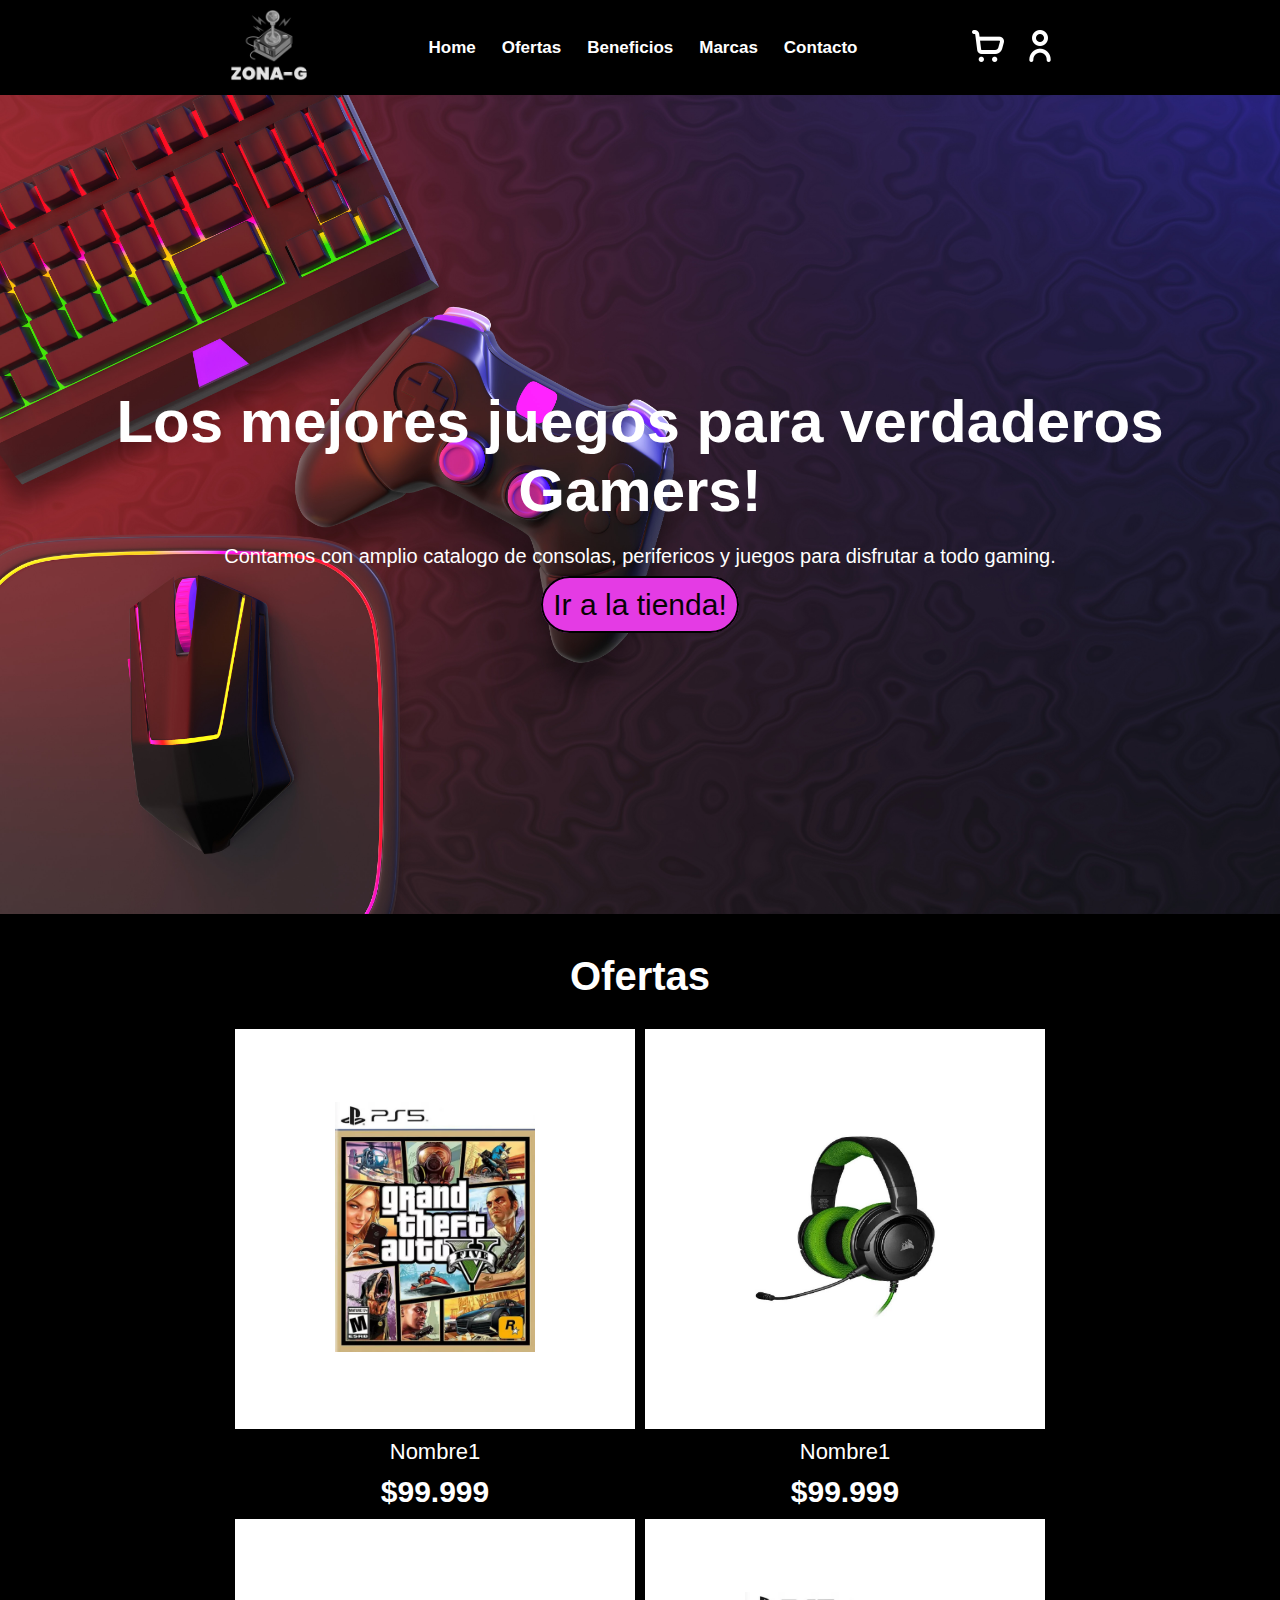
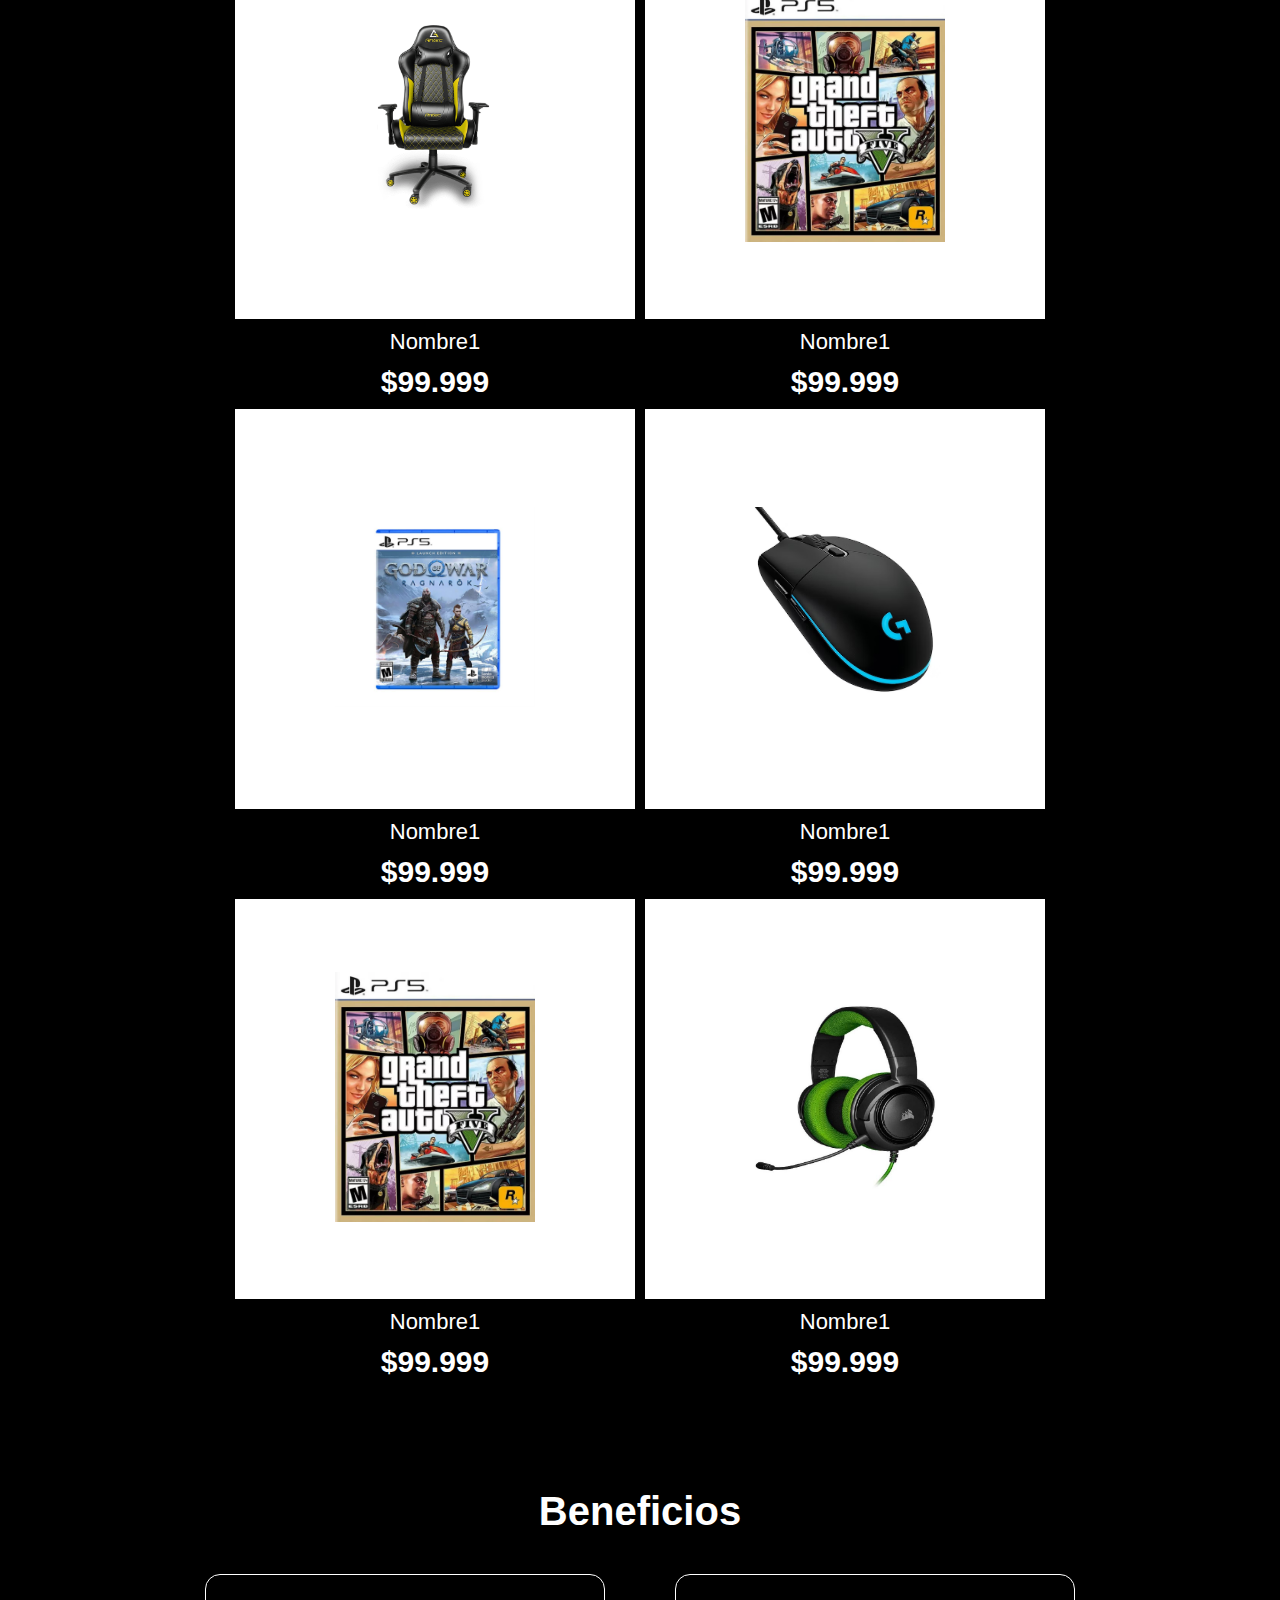
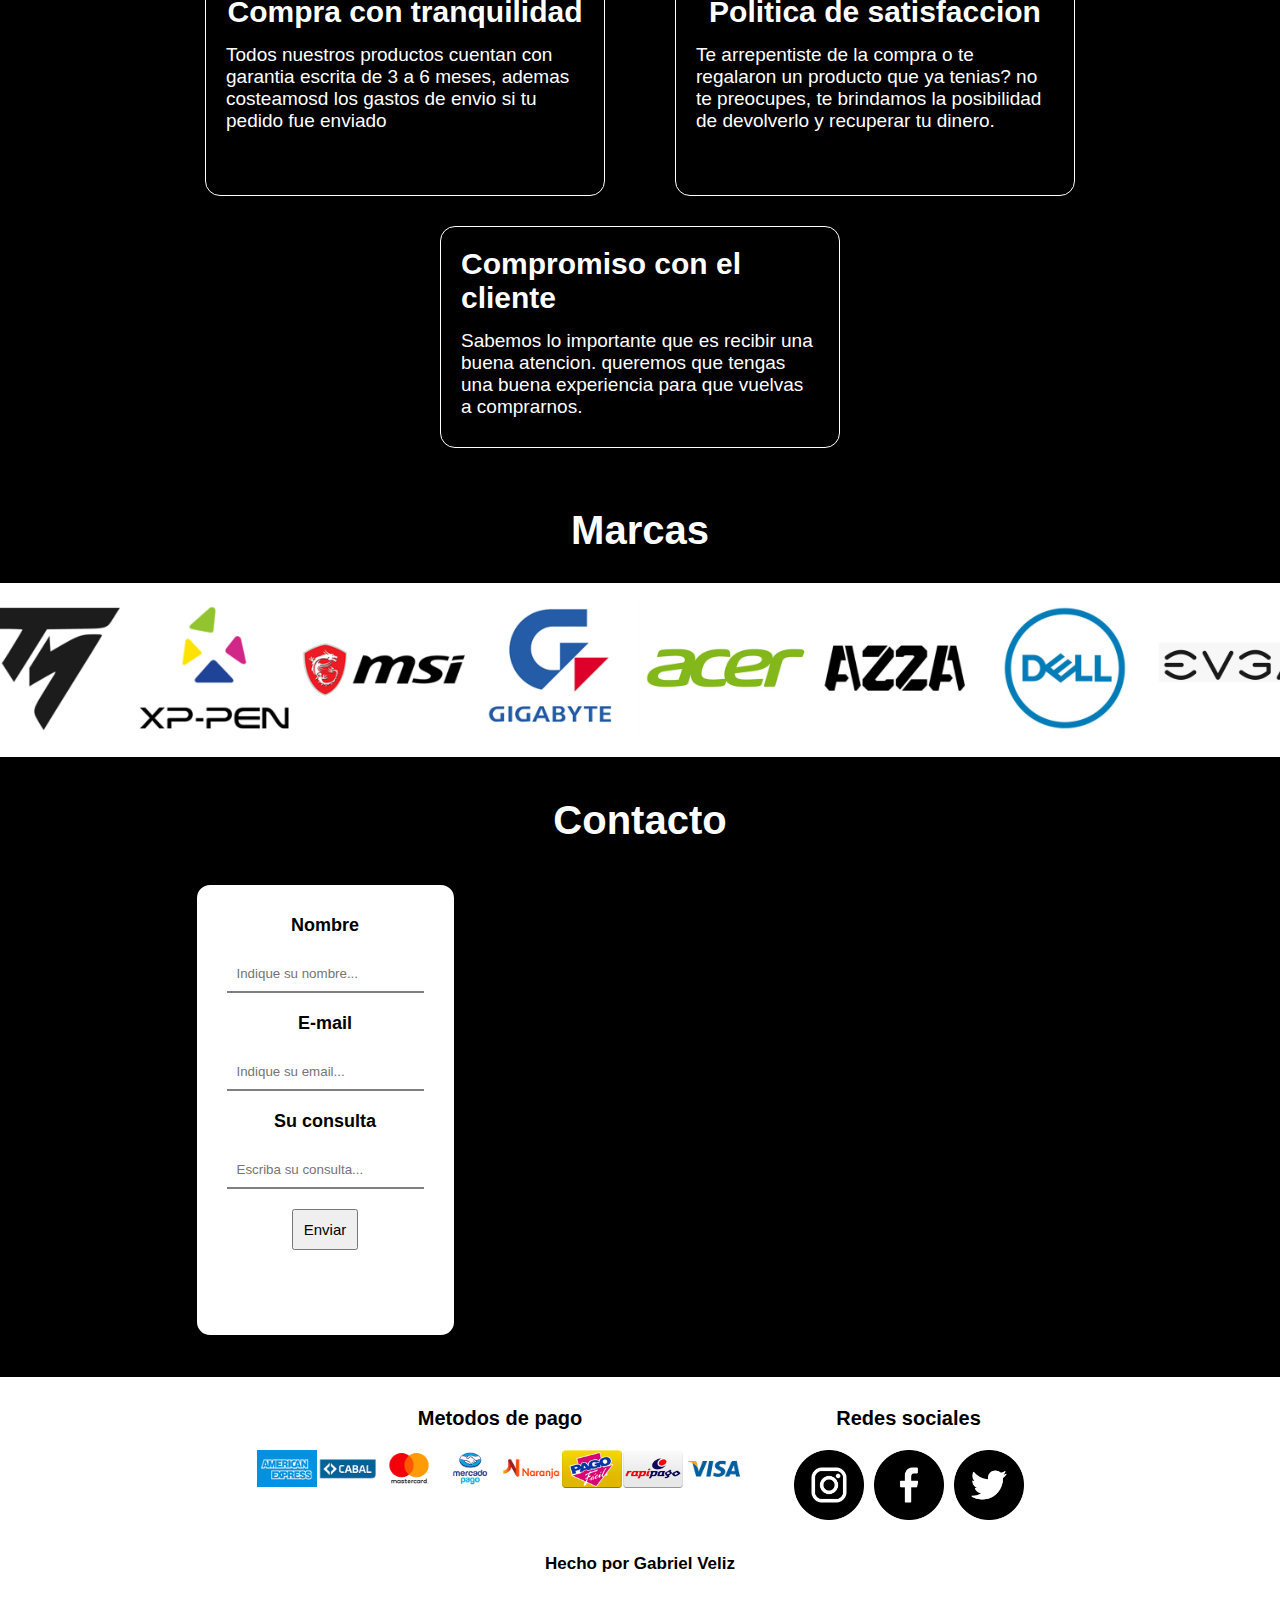
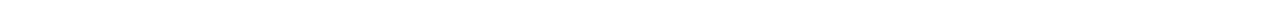
<file: index.html>
<!DOCTYPE html>
<html lang="es">
<head>
    <meta charset="UTF-8">
    <meta http-equiv="X-UA-Compatible" content="IE=edge">
    <meta name="viewport" content="width=device-width, initial-scale=1.0">
    <title>Zona-G</title>
    <link rel="stylesheet" href="./estilos/style.css">
</head>
<body>
    <header>
        <nav id="navbar-agr">
            <div id="navbar-principal">
                <div id="navbar-logo">
                    <a href=""><img src="./img/imagenes/Free_Sample_By_Wix.jpg" alt=""></a>
                </div>
                <div id="navbar-secciones">
                    <label for="menu-hamb" class="menu-label">
                        <img src="./img/imagenes/icons/menu.png" alt="" class="menu-icon">
                    </label>
                    <input type="checkbox" id="menu-hamb">
                    <ul class="navbar-list">
                        <li><a href="#hero">Home</a></li>
                        <li><a href="#ofertas">Ofertas</a></li>
                        <li><a href="#beneficios">Beneficios</a></li>
                        <li><a href="#marcas">Marcas</a></li>
                        <li><a href="#contact">Contacto</a></li>
                    </ul>
                </div>
                <div id="navbar-icons">
                    <ul>
                        <li><a href=""><img src="./img/imagenes/icons/carrito-de-compras.png" alt=""></a></li>
                        <li><a href="./paginas/login.html"><img src="./img/imagenes/icons/usuario (1).png" alt=""></a></li>
                    </ul>
                </div>
            </div>
        </nav>
    </header>
    <main>
        <section id="hero">
            <div id="hero-info">
                <h1>Los mejores juegos para verdaderos Gamers!</h1>
                <p>Contamos con amplio catalogo de consolas, perifericos y juegos para disfrutar a todo gaming.</p>
                <div><a href="">Ir a la tienda!</a></div>
            </div>
        </section>
        <section id="ofertas">
            <div class="secciones-title">Ofertas</div>
            <div id="carrousel-ofertas">
                <div class="product">
                    <div class="product-img">
                        <a href=""><img src="./img/imagenes/juegos/juego1.webp" alt=""></a>
                    </div>
                    <div class="product-title">
                        Nombre1
                    </div>
                    <div class="precio">
                        $99.999
                    </div>
                </div>
                <div class="product">
                    <div class="product-img">
                        <a href=""><img src="./img/imagenes/juegos/auriculares.jpg" alt=""></a>
                    </div>
                    <div class="product-title">
                        Nombre1
                    </div>
                    <div class="precio">
                        $99.999
                    </div>
                </div>
                <div class="product">
                    <div class="product-img">
                        <a href=""><img src="./img/imagenes/juegos/sillagamer.png" alt=""></a>
                    </div>
                    <div class="product-title">
                        Nombre1
                    </div>
                    <div class="precio">
                        $99.999
                    </div>
                </div>
                <div class="product">
                    <div class="product-img">
                        <a href=""><img src="./img/imagenes/juegos/juego1.webp" alt=""></a>
                    </div>
                    <div class="product-title">
                        Nombre1
                    </div>
                    <div class="precio">
                        $99.999
                    </div>
                </div>
                <div class="product">
                    <div class="product-img">
                        <a href=""><img src="./img/imagenes/juegos/1040-producto-gow-rag-ps5-1147.jpg" alt=""></a>
                    </div>
                    <div class="product-title">
                        Nombre1
                    </div>
                    <div class="precio">
                        $99.999
                    </div>
                </div>
                <div class="product">
                    <div class="product-img">
                        <a href=""><img src="./img/imagenes/juegos/mouse-logitech-g-pro-gaming-8099.avif" alt=""></a>
                    </div>
                    <div class="product-title">
                        Nombre1
                    </div>
                    <div class="precio">
                        $99.999
                    </div>
                </div>
                <div class="product">
                    <div class="product-img">
                        <a href=""><img src="./img/imagenes/juegos/juego1.webp" alt=""></a>
                    </div>
                    <div class="product-title">
                        Nombre1
                    </div>
                    <div class="precio">
                        $99.999
                    </div>
                </div>
                <div class="product">
                    <div class="product-img">
                        <a href=""><img src="./img/imagenes/juegos/auriculares.jpg" alt=""></a>
                    </div>
                    <div class="product-title">
                        Nombre1
                    </div>
                    <div class="precio">
                        $99.999
                    </div>
                </div>
            </div>
        </section>
        <section id="beneficios">
            <div class="secciones-title">Beneficios</div>
            <div id="benef-agrup">
                <div class="benef">
                    <div class="benef-title">Compra con tranquilidad</div>
                    <div class="benef-info">Todos nuestros productos cuentan con garantia escrita de 3 a 6 meses, ademas costeamosd los gastos de envio si tu pedido fue enviado</div>
                </div>
                <div class="benef">
                    <div class="benef-title">Politica de satisfaccion</div>
                    <div class="benef-info">Te arrepentiste de la compra o te regalaron un producto que ya tenias? no te preocupes, te brindamos la posibilidad de devolverlo y recuperar tu dinero.</div>
                </div>
                <div class="benef">
                    <div class="benef-title">Compromiso con el cliente</div>
                    <div class="benef-info">Sabemos lo importante que es recibir una buena atencion. queremos que tengas una buena experiencia para que vuelvas a comprarnos.</div>
                </div>
            </div>
        </section>
        <section id="marcas">
            <div class="slider">
                <div class="secciones-title">Marcas</div>
                <div class="slide-track">
                    <div class="slide">
                        <img src="./img/imagenes/marcas/m1.jpg" alt="">
                    </div>
                    <div class="slide">
                        <img src="./img/imagenes/marcas/m2.jpg" alt="">
                    </div>
                    <div class="slide">
                        <img src="./img/imagenes/marcas/m3.jpg" alt="">
                    </div>
                    <div class="slide">
                        <img src="./img/imagenes/marcas/m4.jpg" alt="">
                    </div>
                    <div class="slide">
                        <img src="./img/imagenes/marcas/m5.jpg" alt="">
                    </div>
                    <div class="slide">
                        <img src="./img/imagenes/marcas/m6.jpg" alt="">
                    </div>
                    <div class="slide">
                        <img src="./img/imagenes/marcas/m7.jpg" alt="">
                    </div>
                    <div class="slide">
                        <img src="./img/imagenes/marcas/m8.jpg" alt="">
                    </div>
                    <div class="slide">
                        <img src="./img/imagenes/marcas/m9.jpg" alt="">
                    </div>
                    <div class="slide">
                        <img src="./img/imagenes/marcas/m10.jpg" alt="">
                    </div>
                    <div class="slide">
                        <img src="./img/imagenes/marcas/m11.jpg" alt="">
                    </div>
                    <div class="slide">
                        <img src="./img/imagenes/marcas/m12.jpg" alt="">
                    </div>
                    <div class="slide">
                        <img src="./img/imagenes/marcas/m13.jpg" alt="">
                    </div>
                    <div class="slide">
                        <img src="./img/imagenes/marcas/m14.jpg" alt="">
                    </div>
                    <div class="slide">
                        <img src="./img/imagenes/marcas/m15.jpg" alt="">
                    </div>
                    <div class="slide">
                        <img src="./img/imagenes/marcas/m16.jpg" alt="">
                    </div>
                    <div class="slide">
                        <img src="./img/imagenes/marcas/m17.jpg" alt="">
                    </div>
                    <div class="slide">
                        <img src="./img/imagenes/marcas/m18.jpg" alt="">
                    </div>
                    <div class="slide">
                        <img src="./img/imagenes/marcas/m19.jpg" alt="">
                    </div>
                    <div class="slide">
                        <img src="./img/imagenes/marcas/m20.jpg" alt="">
                    </div>
                    <div class="slide">
                        <img src="./img/imagenes/marcas/m21.jpg" alt="">
                    </div>
                    <div class="slide">
                        <img src="./img/imagenes/marcas/m22.jpg" alt="">
                    </div>
                    <div class="slide">
                        <img src="./img/imagenes/marcas/m23.jpg" alt="">
                    </div>
                    <div class="slide">
                        <img src="./img/imagenes/marcas/m24.jpg" alt="">
                    </div>
                    <div class="slide">
                        <img src="./img/imagenes/marcas/m25.jpg" alt="">
                    </div>
                    <div class="slide">
                        <img src="./img/imagenes/marcas/m26.jpg" alt="">
                    </div>
                    <div class="slide">
                        <img src="./img/imagenes/marcas/m27.jpg" alt="">
                    </div>
                    <div class="slide">
                        <img src="./img/imagenes/marcas/m28.jpg" alt="">
                    </div>
                    <div class="slide">
                        <img src="./img/imagenes/marcas/m29.jpg" alt="">
                    </div>
                    <div class="slide">
                        <img src="./img/imagenes/marcas/m30.jpg" alt="">
                    </div>
                    <div class="slide">
                        <img src="./img/imagenes/marcas/m31.jpg" alt="">
                    </div>
                    <div class="slide">
                        <img src="./img/imagenes/marcas/m32.jpg" alt="">
                    </div>
                    <div class="slide">
                        <img src="./img/imagenes/marcas/m33.jpg" alt="">
                    </div>
                    <div class="slide">
                        <img src="./img/imagenes/marcas/m34.jpg" alt="">
                    </div>
                    <div class="slide">
                        <img src="./img/imagenes/marcas/m35.jpg" alt="">
                    </div>
                    <div class="slide">
                        <img src="./img/imagenes/marcas/m36.jpg" alt="">
                    </div>
                    <div class="slide">
                        <img src="./img/imagenes/marcas/m37.jpg" alt="">
                    </div>
                    <div class="slide">
                        <img src="./img/imagenes/marcas/m38.jpg" alt="">
                    </div>
                    <div class="slide">
                        <img src="./img/imagenes/marcas/m39.jpg" alt="">
                    </div>
                    <div class="slide">
                        <img src="./img/imagenes/marcas/m40.jpg" alt="">
                    </div>
                    
                    <div class="slide">
                        <img src="./img/imagenes/marcas/m1.jpg" alt="">
                    </div>
                    <div class="slide">
                        <img src="./img/imagenes/marcas/m2.jpg" alt="">
                    </div>
                    <div class="slide">
                        <img src="./img/imagenes/marcas/m3.jpg" alt="">
                    </div>
                    <div class="slide">
                        <img src="./img/imagenes/marcas/m4.jpg" alt="">
                    </div>
                    <div class="slide">
                        <img src="./img/imagenes/marcas/m5.jpg" alt="">
                    </div>
                    <div class="slide">
                        <img src="./img/imagenes/marcas/m6.jpg" alt="">
                    </div>
                    <div class="slide">
                        <img src="./img/imagenes/marcas/m7.jpg" alt="">
                    </div>
                    <div class="slide">
                        <img src="./img/imagenes/marcas/m8.jpg" alt="">
                    </div>
                    <div class="slide">
                        <img src="./img/imagenes/marcas/m9.jpg" alt="">
                    </div>
                    <div class="slide">
                        <img src="./img/imagenes/marcas/m10.jpg" alt="">
                    </div>
                    <div class="slide">
                        <img src="./img/imagenes/marcas/m11.jpg" alt="">
                    </div>
                    <div class="slide">
                        <img src="./img/imagenes/marcas/m12.jpg" alt="">
                    </div>
                    <div class="slide">
                        <img src="./img/imagenes/marcas/m13.jpg" alt="">
                    </div>
                    <div class="slide">
                        <img src="./img/imagenes/marcas/m14.jpg" alt="">
                    </div>
                    <div class="slide">
                        <img src="./img/imagenes/marcas/m15.jpg" alt="">
                    </div>
                    <div class="slide">
                        <img src="./img/imagenes/marcas/m16.jpg" alt="">
                    </div>
                    <div class="slide">
                        <img src="./img/imagenes/marcas/m17.jpg" alt="">
                    </div>
                    <div class="slide">
                        <img src="./img/imagenes/marcas/m18.jpg" alt="">
                    </div>
                    <div class="slide">
                        <img src="./img/imagenes/marcas/m19.jpg" alt="">
                    </div>
                    <div class="slide">
                        <img src="./img/imagenes/marcas/m20.jpg" alt="">
                    </div>
                    <div class="slide">
                        <img src="./img/imagenes/marcas/m21.jpg" alt="">
                    </div>
                    <div class="slide">
                        <img src="./img/imagenes/marcas/m22.jpg" alt="">
                    </div>
                    <div class="slide">
                        <img src="./img/imagenes/marcas/m23.jpg" alt="">
                    </div>
                    <div class="slide">
                        <img src="./img/imagenes/marcas/m24.jpg" alt="">
                    </div>
                    <div class="slide">
                        <img src="./img/imagenes/marcas/m25.jpg" alt="">
                    </div>
                    <div class="slide">
                        <img src="./img/imagenes/marcas/m26.jpg" alt="">
                    </div>
                    <div class="slide">
                        <img src="./img/imagenes/marcas/m27.jpg" alt="">
                    </div>
                    <div class="slide">
                        <img src="./img/imagenes/marcas/m28.jpg" alt="">
                    </div>
                    <div class="slide">
                        <img src="./img/imagenes/marcas/m29.jpg" alt="">
                    </div>
                    <div class="slide">
                        <img src="./img/imagenes/marcas/m30.jpg" alt="">
                    </div>
                    <div class="slide">
                        <img src="./img/imagenes/marcas/m31.jpg" alt="">
                    </div>
                    <div class="slide">
                        <img src="./img/imagenes/marcas/m32.jpg" alt="">
                    </div>
                    <div class="slide">
                        <img src="./img/imagenes/marcas/m33.jpg" alt="">
                    </div>
                    <div class="slide">
                        <img src="./img/imagenes/marcas/m34.jpg" alt="">
                    </div>
                    <div class="slide">
                        <img src="./img/imagenes/marcas/m35.jpg" alt="">
                    </div>
                    <div class="slide">
                        <img src="./img/imagenes/marcas/m36.jpg" alt="">
                    </div>
                    <div class="slide">
                        <img src="./img/imagenes/marcas/m37.jpg" alt="">
                    </div>
                    <div class="slide">
                        <img src="./img/imagenes/marcas/m38.jpg" alt="">
                    </div>
                    <div class="slide">
                        <img src="./img/imagenes/marcas/m39.jpg" alt="">
                    </div>
                    <div class="slide">
                        <img src="./img/imagenes/marcas/m40.jpg" alt="">
                    </div>
                </div>
            </div>
        </section>
        <section id="contact">
            <div class="secciones-title">Contacto</div>
            <div id="form-map">
                <div id="form">
                    <p>Nombre</p>
                    <input type="text" placeholder="Indique su nombre...">
                    <p>E-mail</p>
                    <input type="email" placeholder="Indique su email...">
                    <p>Su consulta</p>
                    <input type="text" placeholder="Escriba su consulta...">
                    <button type="submit">Enviar</button>
                </div>
                <div id="map">
                    <iframe src="https://www.google.com/maps/embed?pb=!1m18!1m12!1m3!1d1641.9972250517217!2d-58.381699147740996!3d-34.60430184827063!2m3!1f0!2f0!3f0!3m2!1i1024!2i768!4f13.1!3m3!1m2!1s0x4aa9f0a6da5edb%3A0x11bead4e234e558b!2sObelisco!5e0!3m2!1ses-419!2sar!4v1677544770410!5m2!1ses-419!2sar" width="600" height="450" style="border:0;" allowfullscreen="" loading="lazy" referrerpolicy="no-referrer-when-downgrade"></iframe>
                </div>
            </div>
        </section>
        <section id="footer">
            <div id="footer-agrup">
                <div id="metodos-de-pago">
                    <div class="footer-title">Metodos de pago</div>
                    <div class="footer-metodos">
                        <ul>
                            <li><img src="./img/imagenes/metodos de pago/american.png" alt=""></li>
                            <li><img src="./img/imagenes/metodos de pago/cabal.png" alt=""></li>
                            <li><img src="./img/imagenes/metodos de pago/mastercard.png" alt=""></li>
                            <li><img src="./img/imagenes/metodos de pago/mercado-pago.png" alt=""></li>
                            <li><img src="./img/imagenes/metodos de pago/naranja.png" alt=""></li>
                            <li><img src="./img/imagenes/metodos de pago/pagofacil.png" alt=""></li>
                            <li><img src="./img/imagenes/metodos de pago/rapipago.png" alt=""></li>
                            <li><img src="./img/imagenes/metodos de pago/visa.png" alt=""></li>
                        </ul>
                    </div>
                </div>
                <div id="redes-sociales">
                    <div class="footer-title">Redes sociales</div>
                    <div class="footer-links">
                        <ul>
                            <li><a href=""><img src="./img/imagenes/icons/instagram.png" alt=""></a></li>
                            <li><a href=""><img src="./img/imagenes/icons/facebook.png" alt=""></a></li>
                            <li><a href=""><img src="./img/imagenes/icons/gorjeo.png" alt=""></a></li>
                        </ul>
                    </div>
                </div>
            </div>
            <div id="hecho-por">Hecho por Gabriel Veliz</div>
        </section>
        <section id="marcas">
            <div>

            </div>
        </section>
    </main>
</body>
</html>
</file>
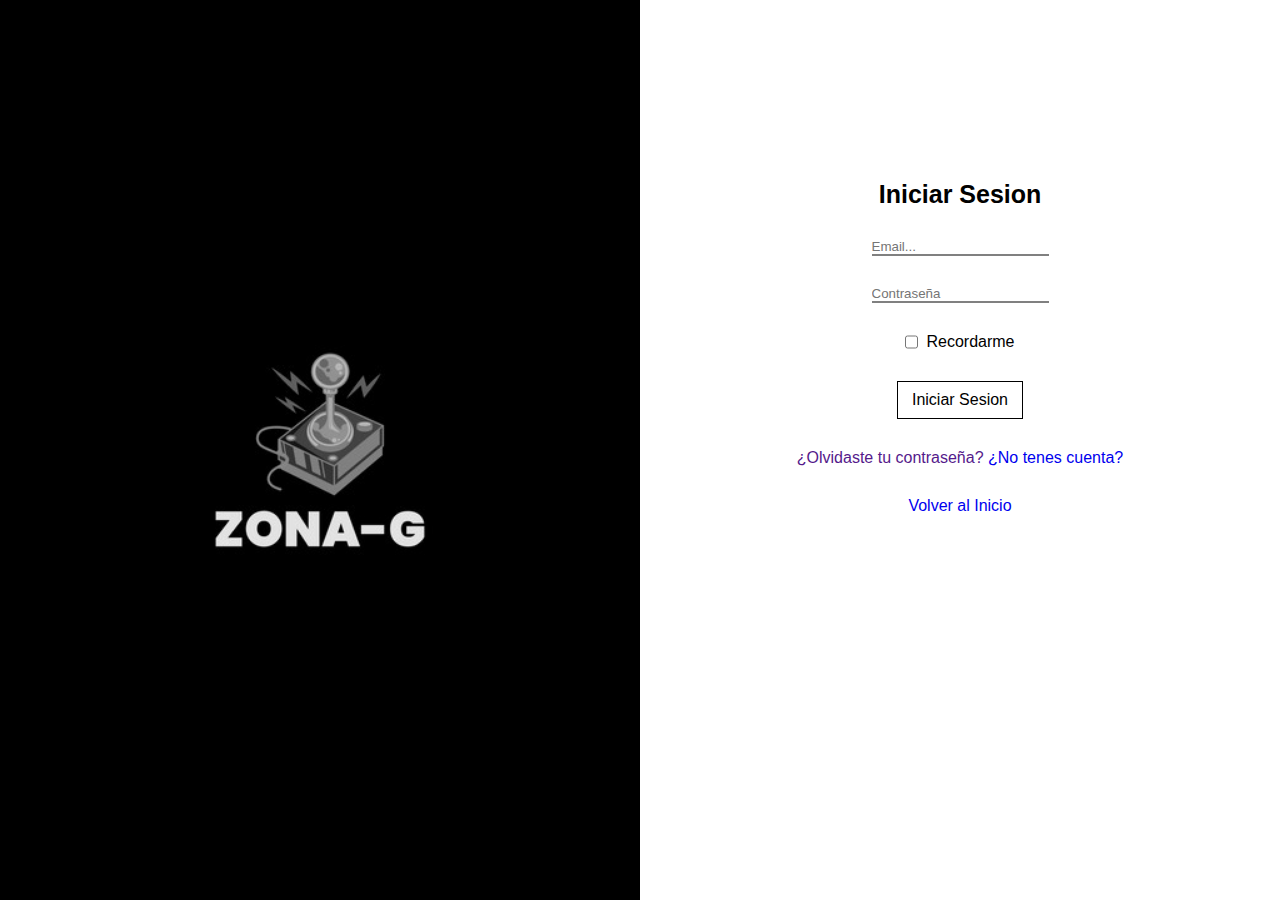
<file: paginas/login.html>
<!DOCTYPE html>
<html lang="es">
<head>
    <meta charset="UTF-8">
    <meta http-equiv="X-UA-Compatible" content="IE=edge">
    <meta name="viewport" content="width=device-width, initial-scale=1.0">
    <title>Login</title>
    <link rel="stylesheet" href="../estilos/style-login-register.css">
</head>
<body>
    <main id="#hero-login">
        <div id="login-logo">
            <img src="../img/imagenes/Free_Sample_By_Wix.jpg" alt="">
        </div>
        <div id="login-form">
            <p>Iniciar Sesion</p>
            <input type="email" placeholder="Email...">
            <input type="password" placeholder="Contraseña">
            <div id="checkbox1">
                <input type="checkbox"  id="check1"><label for="check1">Recordarme</label>                </div>
            <button id="boton-anim" type="submit">
                <span></span>
                <span></span>
                <span></span>
                <span></span>    
                Iniciar Sesion
            </button>
            <div>
                <a href="">¿Olvidaste tu contraseña?</a>
                <a href="../paginas/register.html">¿No tenes cuenta?</a>
                </div>                <div>
                <a href="../index.html">Volver al Inicio</a>
            </div>
        </div>
    </main>
</body>
</html>
</file>
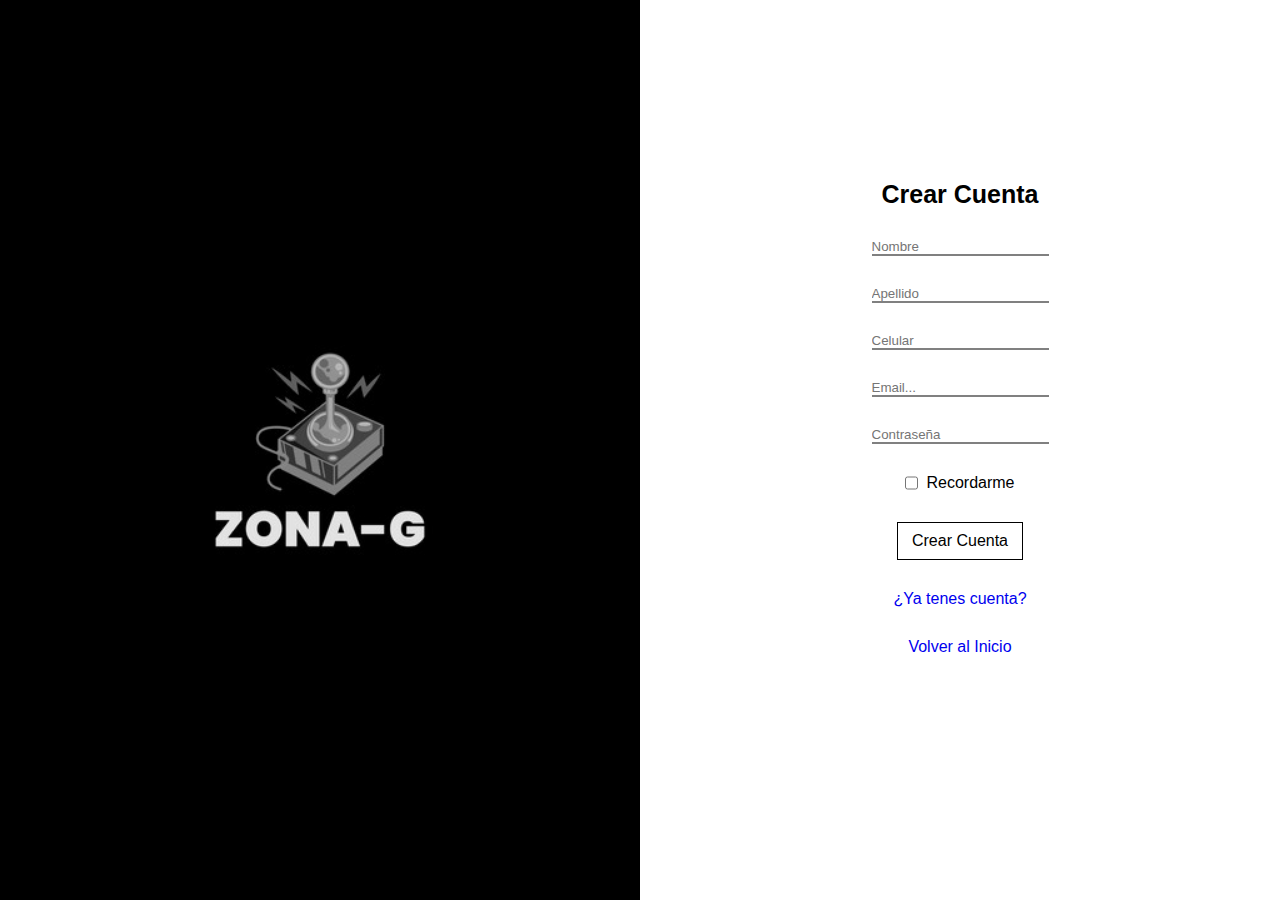
<file: paginas/register.html>
<!DOCTYPE html>
<html lang="es">
<head>
    <meta charset="UTF-8">
    <meta http-equiv="X-UA-Compatible" content="IE=edge">
    <meta name="viewport" content="width=device-width, initial-scale=1.0">
    <title>Register</title>
    <link rel="stylesheet" href="../estilos/style-login-register.css">
</head>
<body>
    <main id="#hero-login">
        <div id="login-logo">
            <img src="../img/imagenes/Free_Sample_By_Wix.jpg" alt="">
        </div>
        <div id="login-form">
            <p>Crear Cuenta</p>
            <input type="text" placeholder="Nombre">
            <input type="text" placeholder="Apellido">
            <input type="text" placeholder="Celular">
            <input type="email" placeholder="Email...">
            <input type="password" placeholder="Contraseña">
            <div id="checkbox1">
                <input type="checkbox"  id="check1"><label for="check1">Recordarme</label>                </div>
            <button id="boton-anim" type="submit">
                <span></span>
                <span></span>
                <span></span>
                <span></span>    
                Crear Cuenta
            </button>
            <div>
                <a href="../paginas/login.html">¿Ya tenes cuenta?</a>
                </div>                <div>
                <a href="../index.html">Volver al Inicio</a>
            </div>
        </div>
    </main>
</body>
</html>
</file>
<file: estilos/style.css>
:root {
    /* bg colors */
    --background: #02050e;
    --color1: #1d1723;
    --color2: #262276;
    --color3: #932830;
  

    /* Text colors */
    --text-gray: #adb9c7;
    --text-white: #f3f4f6;
  }

*{
    padding: 0;
    margin: 0;
    box-sizing: border-box;
    font-family: "Poppins", sans-serif;
    
    text-decoration: none;
    list-style-type: none;
}

.secciones-title{
    color: white;
    font-size: 40px;
    font-weight: 600;
}

section[id]{
    scroll-margin-top: 95px;
}

body{
    padding-top: 95px;
}

/*Barra de navegacion------------------------------------------------*/

header{
    background-color: #000000;
    display: flex;
    justify-content: center;
    position: fixed;
    top: 0;
    width: 100%;
    z-index: 2;
}

#navbar-agr{
    background-color: #000000;
    display: flex;
    flex-direction: column;
    width: 65%;
}

#navbar-principal{
    display: flex;
    justify-content: space-between;
    align-items: center;
}

#navbar-principal #navbar-logo{
    display: flex;
    flex-direction: column;
    align-items: center;
}

#navbar-principal #navbar-logo a img{
    width: 90px;
}

#navbar-principal #navbar-logo a{
    font-size: 20px;
}

#navbar-icons ul{
    display: flex;
    gap: 20px;
}

#navbar-icons ul li a img{
    width: 100%;
}

#navbar-secciones{
    display: flex;
    align-items: center;
}

#navbar-secciones ul{
    display: flex;
}

#navbar-secciones ul li{
    padding: 10px;
    border-radius: 60px;
    margin: 3px;
}

#navbar-secciones ul li a{
    color: white;
    font-size: 17px;
    font-weight: 600;
}

/*Hero----------------------------------------------------------*/

body{
    width: 100%;
}

#hero{
    background: url(/img/Home2.jpg);
    background-size: cover;
    width: 100%;
    height: 91vh;
    display: flex;
    justify-content: center;
}

#hero-info{
    display: flex;
    flex-direction: column;
    justify-content: center;
    align-items: center;
    gap: 20px;
}

#hero-info h1{
    color: white;
    font-size: 60px;
    font-weight: 800;
    text-align: center;
}

#hero-info p{
    color: white;
    font-size: 20px;
}

#hero-info div a{
    background-color: #e43be4;
    color: rgb(7, 3, 3);
    font-size: 30px;
    padding: 10px;
    border: solid 2px black;
    border-radius: 50px;
    margin: 3px;
}

/*Ofertas----------------------------------------------------------*/

#ofertas{
    background-color: black;
    display: flex;
    flex-direction: column;
    align-items: center;
    padding: 40px;
}

#carrousel-ofertas{
    margin: 30px;
    display: flex;
    justify-content: center;
    gap: 10px;
    flex-wrap: wrap;
}

.product{
    margin: 0px;
    display: flex;
    flex-direction: column;
    align-items: center;
    gap: 10px;
}

.product .product-img{
    background-color: white;
    width: 400px;
    height: 400px;
    display: flex;
    justify-content: center;
    align-items: center;
}

.product .product-img a img{
    width: 200px;
}

.product .product-title{
    font-size: 22px;
    font-weight: 500;
    color: white;
}

.product .precio{
    font-size: 30px;
    font-weight: 600;
    color: white;
}

/*Beneficios----------------------------------------------------------*/

#beneficios{
    background-color: black;
    padding: 40px;
    display: flex;
    flex-direction: column;
    align-items: center;
    gap: 20px;
}

#benef-agrup{
    display: flex;
    flex-wrap: wrap;
    justify-content: center;
    gap: 30px;
    margin: 20px;
}

#benef-agrup .benef{
    display: flex;
    flex-direction: column;
    align-items: center;
    gap: 15px;
    margin: 0 20px 0 20px;
    width: 400px;
    height: 200px;
    border: white solid 1px;
    border-radius: 15px;
    padding: 20px 20px 200px 20px;
}

#benef-agrup .benef .benef-title{
    font-size: 30px;
    font-weight: 600;
    color: white;
}

#benef-agrup .benef .benef-info{
    font-size: 19px;
    font-weight:500;
    color: white;
}
/*Marcas----------------------------------------------------------*/

.slider{
    background-color: #000000;
    display: flex;
    flex-direction: column;
    align-items: center;
    gap: 30px;
    width: 100%;
    height: 200px;
    overflow: hidden;
    padding: 0 0 250px 0;
}



.slider .slide-track{
    background-color: white;
    display: flex;
    align-items: center;
    animation: scroll 40s linear infinite;
    -webkit-animation: scroll 40s linear infinite;
    width: calc(170px * 80);
}

.slide{
    width: 170px;
}

.slide img{
    width: 100%;
}

@keyframes scroll {
    0% {
        -webkit-transform: translateX(0);
        transform: translateX(0);
    }
    100% {
        -webkit-transform: translateX(calc(-170px * 40));
        transform: translateX(calc(-170px * 40));
    }
}

/*Contacto----------------------------------------------------------*/

#contact{
    background-color: black;
    display: flex;
    flex-direction: column;
    align-items: center;
    gap: 40px;
    padding: 40px;
}

#form-map{
    display: flex;
    flex-wrap: wrap;
    gap: 30px;
}

#form{
    background-color: white;
    display: flex;
    flex-direction: column;
    align-items: center;
    gap: 20px;
    padding: 30px;
    border: black solid 2px;
    border-radius: 15px;
}

#form p{
    font-size: 18px;
    font-weight: 700;
}

#form input{
    width: 100%;
    padding: 10px;
    box-sizing: border-box;
    background: none;
    outline: none;
    resize: none;
    border: 0;
    transition: all .3s;
    border-bottom: 2px solid grey;
}
#form button{
    padding: 10px;
    font-size: 15px;
    font-weight: 500;
}

#map iframe{
    border-radius: 15px;
}

/*Footer----------------------------------------------------------*/

#footer{
    background-color: white;
    display: flex;
    flex-direction: column;
    align-items: center;
    gap: 30px;
    padding: 30px;
}

.footer-title{
    font-size: 20px;
    font-weight: 600;
}

#footer-agrup{
    display: flex;
    gap: 50px;
}

#metodos-de-pago{
    display: flex;
    flex-direction: column;
    align-items: center;
    gap: 20px;
}

.footer-metodos ul{
    display: flex;
    gap: 1px;
}

.footer-metodos ul li img{
    width: 60px;
}

#redes-sociales{
    display: flex;
    flex-direction: column;
    align-items: center;
    gap: 20px;
}

.footer-links ul{
    display: flex;
    gap: 10px;
}

.footer-links ul li a img{
    width: 70px;
}

#hecho-por{
    font-size: 17px;
    font-weight: 700;
}

/*login-----------------------------------------------------------------------*/

#hero-login{
    background-color: #000000;
    width: 100%;
    height: 1000px;
    display: flex;
    justify-content: space-around;
}

#login-logo{
    background-color: black;
    width: 50%;
    height: 100%;
}

#login-form{
    display: flex;
    flex-direction: column;
    align-items: center;
    gap: 20px;
}

/*Menu hamburguesa----------------------------------------------------------*/

.menu-label,
#menu-hamb,
.menu-icon {
    display: none;
}












/*pc*/
@media (max-width: 1020px ){
    
    
    body{
        padding-top: 0px;
    }
    
    /*Barra de navegacion------------------------------------------------*/

    header{
        background-color: #000000;
        display: flex;
        justify-content: center;
        position: fixed;
        top: 0;
        width: 100%;
        z-index: 2;
    }

    /*#navbar-agr{
        background-color: black;
        display: flex;
        flex-direction: column;
        width: 65%;
    }*/

    #navbar-principal{
        display: flex;
        justify-content: space-between;
        align-items: center;
    }

    #navbar-principal #navbar-logo{
        display: flex;
        flex-direction: column;
        align-items: center;
    }

    #navbar-principal #navbar-logo a img{
        width: 70px;
    }

    #navbar-principal #navbar-logo a{
        font-size: 22px;
    }

    #navbar-icons ul{
        display: flex;
        gap: 20px;
    }

    #navbar-icons ul li a img{
        width: 100%;
    }

    #navbar-secciones{
        display: flex;
        align-items: center;
        justify-content: center;
    }

    #navbar-secciones ul{
        display: flex;
        position: absolute;
        flex-direction: column;
        top: 75px;
        gap: 10px;
        background-color: #1d1723;
        align-items: center;
        padding: 20px 100vw 20px 100vw;
        display: none;
    }

    #navbar-secciones ul li{
        padding: 10px;
        border-radius: 60px;
        margin: 3px;
    }

    #navbar-secciones ul li a{
        color: white;
        font-size: 17px;
        font-weight: 600;
        padding: 20px 100vw 20px 100vw;
    }

    .menu-label{
        display: flex;
        cursor: pointer;
    }

    .menu-label img{
        display: flex;
        height: 31px;
        width: 31px;
    }

    #menu-hamb:checked + 
    .navbar-list{
        display: flex;
        
    }

    /*Hero----------------------------------------------------------*/

    body{
        width: 100%;
    }

    #hero{
        background: url(/img/Home2.jpg);
        background-size: cover;
        width: 100%;
        height: 100vh;
        display: flex;
        justify-content: center;
        align-items: end;
    }

    #hero-info{
        display: flex;
        flex-direction: column;
        justify-content: center;
        align-items: center;
        gap: 20px;
        margin: 0;
        width: 100vw;
        height: 100vh;
    }

    #hero-info h1{
        color: white;
        font-size: 40px;
        font-weight: 800;
        margin: 20px;
        text-align: center ;
    }

    #hero-info p{
        color: white;
        font-size: 20px;
        margin: 20px;
        text-align: center;
    }

    #hero-info div a{
        background-color: #e43be4;
        color: rgb(7, 3, 3);
        font-size: 30px;
        padding: 10px;
        border: solid 2px black;
        border-radius: 50px;
        margin: 3px;
    }

    /*Ofertas----------------------------------------------------------*/

    #ofertas{
        background-color: black;
        display: flex;
        flex-direction: column;
        align-items: center;
        padding: 40px;
        width: 100%;
    }

    #carrousel-ofertas{
        margin: 30px;
        display: flex;
        justify-content: center;
        gap: 10px;
        flex-wrap: wrap;
    }

    .product{
        margin: 0px;
        display: flex;
        flex-direction: column;
        align-items: center;
        gap: 10px;
        width: 48%;
    }

    .product .product-img{
        background-color: white;
        width: 100%;
        height: 300px;
        display: flex;
        justify-content: center;
        align-items: center;
    }

    .product .product-img a img{
        width: 200px;
    }

    .product .product-title{
        font-size: 22px;
        font-weight: 500;
        color: white;
    }

    .product .precio{
        font-size: 30px;
        font-weight: 600;
        color: white;
    }

    /*Beneficios----------------------------------------------------------*/

    #beneficios{
        background-color: black;
        padding: 40px;
        display: flex;
        flex-direction: column;
        align-items: center;
        gap: 20px;
        width: 100%;
    }

    #benef-agrup{
        display: flex;
        flex-wrap: wrap;
        justify-content: center;
        gap: 30px;
        margin: 18px;
        width: 100%;
    }

    #benef-agrup .benef{
        display: flex;
        flex-direction: column;
        align-items: center;
        gap: 15px;
        margin: 0 10px 0 10px;
        width: 400px;
        height: 200px;
        border: white solid 1px;
        border-radius: 15px;
        padding: 20px 20px 200px 20px;
    }

    #benef-agrup .benef .benef-title{
        font-size: 25px;
        font-weight: 600;
        color: white;
    }

    #benef-agrup .benef .benef-info{
        font-size: 17px;
        font-weight:500;
        color: white;
    }
    /*Marcas----------------------------------------------------------*/

    .slider{
        background-color: #000000;
        display: flex;
        flex-direction: column;
        align-items: center;
        gap: 30px;
        width: 100%;
        height: 200px;
        overflow: hidden;
        padding: 0 0 250px 0;
    }



    .slider .slide-track{
        background-color: white;
        display: flex;
        align-items: center;
        animation: scroll 40s linear infinite;
        -webkit-animation: scroll 40s linear infinite;
        width: calc(170px * 80);
    }

    .slide{
        width: 170px;
    }

    .slide img{
        width: 100%;
    }

    @keyframes scroll {
        0% {
            -webkit-transform: translateX(0);
            transform: translateX(0);
        }
        100% {
            -webkit-transform: translateX(calc(-170px * 40));
            transform: translateX(calc(-170px * 40));
        }
    }

    /*Contacto----------------------------------------------------------*/

    #contact{
        background-color: black;
        display: flex;
        flex-direction: column;
        align-items: center;
        gap: 40px;
        padding: 40px;
        width: 100%;
    }

    #form-map{
        display: flex;
        flex-wrap: wrap;
        flex-direction: row;
        gap: 30px;
    }

    #form{
        background-color: white;
        display: flex;
        flex-direction: column;
        align-items: center;
        gap: 20px;
        padding: 30px;
        border: black solid 2px;
        border-radius: 15px;
        width: 30vw;
    }

    #form p{
        font-size: 18px;
        font-weight: 700;
    }

    #form input{
        width: 100%;
        padding: 10px;
        box-sizing: border-box;
        background: none;
        outline: none;
        resize: none;
        border: 0;
        transition: all .3s;
        border-bottom: 2px solid grey;
    }
    #form button{
        padding: 10px;
        font-size: 15px;
        font-weight: 500;
    }

    #map iframe{
        height: 100%;
        width: 40vw;
        border-radius: 15px;
    }

    /*Footer----------------------------------------------------------*/

    #footer{
        background-color: white;
        display: flex;
        flex-direction: column;
        align-items: center;
        gap: 30px;
        padding: 30px;
        width: 100%;
    }

    .footer-title{
        font-size: 20px;
        font-weight: 600;
    }

    #footer-agrup{
        display: flex;
        flex-direction: column;
        gap: 50px;
    }

    #metodos-de-pago{
        display: flex;
        flex-direction: column;
        align-items: center;
        gap: 20px;
    }

    .footer-metodos ul{
        display: flex;
        gap: 1px;
    }

    .footer-metodos ul li img{
        width: 40px;
    }

    #redes-sociales{
        display: flex;
        flex-direction: column;
        align-items: center;
        gap: 20px;
    }

    .footer-links ul{
        display: flex;
        gap: 10px;
    }

    .footer-links ul li a img{
        width: 70px;
    }

    #hecho-por{
        font-size: 17px;
        font-weight: 700;
    }
}





/*tablet*/
@media (max-width: 767px ){
    
    
    body{
        padding-top: 0px;
    }
    
    /*Barra de navegacion------------------------------------------------*/

    header{
        background-color: #000000;
        display: flex;
        justify-content: center;
        position: fixed;
        top: 0;
        width: 100%;
        z-index: 2;
    }

    /*#navbar-agr{
        background-color: black;
        display: flex;
        flex-direction: column;
        width: 65%;
    }*/

    #navbar-principal{
        display: flex;
        justify-content: space-between;
        align-items: center;
    }

    #navbar-principal #navbar-logo{
        display: flex;
        flex-direction: column;
        align-items: center;
    }

    #navbar-principal #navbar-logo a img{
        width: 70px;
    }

    #navbar-principal #navbar-logo a{
        font-size: 22px;
    }

    #navbar-icons ul{
        display: flex;
        gap: 20px;
    }

    #navbar-icons ul li a img{
        width: 100%;
    }

    #navbar-secciones{
        display: flex;
        align-items: center;
        justify-content: center;
    }

    #navbar-secciones ul{
        display: flex;
        position: absolute;
        flex-direction: column;
        top: 75px;
        gap: 10px;
        background-color: #1d1723;
        align-items: center;
        padding: 20px 100vw 20px 100vw;
        display: none;
    }

    #navbar-secciones ul li{
        padding: 10px;
        border-radius: 60px;
        margin: 3px;
    }

    #navbar-secciones ul li a{
        color: white;
        font-size: 17px;
        font-weight: 600;
        padding: 20px 100vw 20px 100vw;
    }

    .menu-label{
        display: flex;
        cursor: pointer;
    }

    .menu-label img{
        display: flex;
        height: 31px;
        width: 31px;
    }

    #menu-hamb:checked + 
    .navbar-list{
        display: flex;
        
    }

    /*Hero----------------------------------------------------------*/

    body{
        width: 100%;
    }

    #hero{
        background: url(/img/Home2.jpg);
        background-size: cover;
        width: 100%;
        height: 100vh;
        display: flex;
        justify-content: center;
        align-items: end;
    }

    #hero-info{
        display: flex;
        flex-direction: column;
        justify-content: center;
        align-items: center;
        gap: 20px;
        margin: 0;
        width: 100vw;
        height: 100vh;
    }

    #hero-info h1{
        color: white;
        font-size: 40px;
        font-weight: 800;
        margin: 20px;
        text-align: center ;
    }

    #hero-info p{
        color: white;
        font-size: 20px;
        margin: 20px;
        text-align: center;
    }

    #hero-info div a{
        background-color: #e43be4;
        color: rgb(7, 3, 3);
        font-size: 30px;
        padding: 10px;
        border: solid 2px black;
        border-radius: 50px;
        margin: 3px;
    }

    /*Ofertas----------------------------------------------------------*/

    #ofertas{
        background-color: black;
        display: flex;
        flex-direction: column;
        align-items: center;
        padding: 40px;
        width: 100%;
    }

    #carrousel-ofertas{
        margin: 30px;
        display: flex;
        justify-content: center;
        gap: 10px;
        flex-wrap: wrap;
    }

    .product{
        margin: 0px;
        display: flex;
        flex-direction: column;
        align-items: center;
        gap: 10px;
        width: 48%;
    }

    .product .product-img{
        background-color: white;
        width: 100%;
        height: 300px;
        display: flex;
        justify-content: center;
        align-items: center;
    }

    .product .product-img a img{
        width: 200px;
    }

    .product .product-title{
        font-size: 22px;
        font-weight: 500;
        color: white;
    }

    .product .precio{
        font-size: 30px;
        font-weight: 600;
        color: white;
    }

    /*Beneficios----------------------------------------------------------*/

    #beneficios{
        background-color: black;
        padding: 40px;
        display: flex;
        flex-direction: column;
        align-items: center;
        gap: 20px;
        width: 100%;
    }

    #benef-agrup{
        display: flex;
        flex-wrap: wrap;
        justify-content: center;
        gap: 30px;
        margin: 18px;
        width: 100%;
    }

    #benef-agrup .benef{
        display: flex;
        flex-direction: column;
        align-items: center;
        gap: 15px;
        margin: 0 10px 0 10px;
        width: 400px;
        height: 200px;
        border: white solid 1px;
        border-radius: 15px;
        padding: 20px 20px 200px 20px;
    }

    #benef-agrup .benef .benef-title{
        font-size: 25px;
        font-weight: 600;
        color: white;
    }

    #benef-agrup .benef .benef-info{
        font-size: 17px;
        font-weight:500;
        color: white;
    }
    /*Marcas----------------------------------------------------------*/

    .slider{
        background-color: #000000;
        display: flex;
        flex-direction: column;
        align-items: center;
        gap: 30px;
        width: 100%;
        height: 200px;
        overflow: hidden;
        padding: 0 0 250px 0;
    }



    .slider .slide-track{
        background-color: white;
        display: flex;
        align-items: center;
        animation: scroll 40s linear infinite;
        -webkit-animation: scroll 40s linear infinite;
        width: calc(170px * 80);
    }

    .slide{
        width: 170px;
    }

    .slide img{
        width: 100%;
    }

    @keyframes scroll {
        0% {
            -webkit-transform: translateX(0);
            transform: translateX(0);
        }
        100% {
            -webkit-transform: translateX(calc(-170px * 40));
            transform: translateX(calc(-170px * 40));
        }
    }

    /*Contacto----------------------------------------------------------*/

    #contact{
        background-color: black;
        display: flex;
        flex-direction: column;
        align-items: center;
        gap: 40px;
        padding: 40px;
        width: 100%;
    }

    #form-map{
        display: flex;
        flex-wrap: wrap;
        flex-direction: row;
        gap: 30px;
    }

    #form{
        background-color: white;
        display: flex;
        flex-direction: column;
        align-items: center;
        gap: 20px;
        padding: 30px;
        border: black solid 2px;
        border-radius: 15px;
        width: 30vw;
    }

    #form p{
        font-size: 18px;
        font-weight: 700;
    }

    #form input{
        width: 100%;
        padding: 10px;
        box-sizing: border-box;
        background: none;
        outline: none;
        resize: none;
        border: 0;
        transition: all .3s;
        border-bottom: 2px solid grey;
    }
    #form button{
        padding: 10px;
        font-size: 15px;
        font-weight: 500;
    }

    #map iframe{
        height: 100%;
        width: 40vw;
        border-radius: 15px;
    }

    /*Footer----------------------------------------------------------*/

    #footer{
        background-color: white;
        display: flex;
        flex-direction: column;
        align-items: center;
        gap: 30px;
        padding: 30px;
        width: 100%;
    }

    .footer-title{
        font-size: 20px;
        font-weight: 600;
    }

    #footer-agrup{
        display: flex;
        flex-direction: column;
        gap: 50px;
    }

    #metodos-de-pago{
        display: flex;
        flex-direction: column;
        align-items: center;
        gap: 20px;
    }

    .footer-metodos ul{
        display: flex;
        gap: 1px;
    }

    .footer-metodos ul li img{
        width: 40px;
    }

    #redes-sociales{
        display: flex;
        flex-direction: column;
        align-items: center;
        gap: 20px;
    }

    .footer-links ul{
        display: flex;
        gap: 10px;
    }

    .footer-links ul li a img{
        width: 70px;
    }

    #hecho-por{
        font-size: 17px;
        font-weight: 700;
    }
}






/*celular*/
@media (max-width: 600px ){
    
    
    body{
        padding-top: 0px;
    }
    
    /*Barra de navegacion------------------------------------------------*/

    header{
        background-color: #000000;
        display: flex;
        justify-content: center;
        position: fixed;
        top: 0;
        width: 100%;
        z-index: 2;
    }

    /*#navbar-agr{
        background-color: black;
        display: flex;
        flex-direction: column;
        width: 65%;
    }*/

    #navbar-principal{
        display: flex;
        justify-content: space-between;
        align-items: center;
    }

    #navbar-principal #navbar-logo{
        display: flex;
        flex-direction: column;
        align-items: center;
    }

    #navbar-principal #navbar-logo a img{
        width: 70px;
    }

    #navbar-principal #navbar-logo a{
        font-size: 22px;
    }

    #navbar-icons ul{
        display: flex;
        gap: 20px;
    }

    #navbar-icons ul li a img{
        width: 100%;
    }

    #navbar-secciones{
        display: flex;
        align-items: center;
        justify-content: center;
    }

    #navbar-secciones ul{
        display: flex;
        position: absolute;
        flex-direction: column;
        top: 75px;
        gap: 10px;
        background-color: #1d1723;
        align-items: center;
        padding: 20px 100vw 20px 100vw;
        display: none;
    }

    #navbar-secciones ul li{
        padding: 10px;
        border-radius: 60px;
        margin: 3px;
    }

    #navbar-secciones ul li a{
        color: white;
        font-size: 17px;
        font-weight: 600;
        padding: 20px 100vw 20px 100vw;
    }

    .menu-label{
        display: flex;
        cursor: pointer;
    }

    .menu-label img{
        display: flex;
        height: 31px;
        width: 31px;
    }

    #menu-hamb:checked + 
    .navbar-list{
        display: flex;
        
    }

    /*Hero----------------------------------------------------------*/

    body{
        width: 100%;
    }

    #hero{
        background: url(/img/Home2.jpg);
        background-size: cover;
        width: 100%;
        height: 100vh;
        display: flex;
        justify-content: center;
        align-items: end;
    }

    #hero-info{
        display: flex;
        flex-direction: column;
        justify-content: center;
        align-items: center;
        gap: 20px;
        margin: 0;
        width: 100vw;
        height: 100vh;
    }

    #hero-info h1{
        color: white;
        font-size: 40px;
        font-weight: 800;
        margin: 20px;
        text-align: center ;
    }

    #hero-info p{
        color: white;
        font-size: 20px;
        margin: 20px;
        text-align: center;
    }

    #hero-info div a{
        background-color: #e43be4;
        color: rgb(7, 3, 3);
        font-size: 30px;
        padding: 10px;
        border: solid 2px black;
        border-radius: 50px;
        margin: 3px;
    }

    /*Ofertas----------------------------------------------------------*/

    #ofertas{
        background-color: black;
        display: flex;
        flex-direction: column;
        align-items: center;
        padding: 40px;
        width: 100%;
    }

    #carrousel-ofertas{
        margin: 30px;
        display: flex;
        justify-content: center;
        gap: 10px;
        flex-wrap: wrap;
    }

    .product{
        margin: 0px;
        display: flex;
        flex-direction: column;
        align-items: center;
        gap: 10px;
        width: 100%;
    }

    .product .product-img{
        background-color: white;
        width: 100%;
        height: 400px;
        display: flex;
        justify-content: center;
        align-items: center;
    }

    .product .product-img a img{
        width: 200px;
    }

    .product .product-title{
        font-size: 22px;
        font-weight: 500;
        color: white;
    }

    .product .precio{
        font-size: 30px;
        font-weight: 600;
        color: white;
    }

    /*Beneficios----------------------------------------------------------*/

    #beneficios{
        background-color: black;
        padding: 40px;
        display: flex;
        flex-direction: column;
        align-items: center;
        gap: 20px;
        width: 100%;
    }

    #benef-agrup{
        display: flex;
        flex-wrap: wrap;
        justify-content: center;
        gap: 30px;
        margin: 18px;
        width: 100%;
    }

    #benef-agrup .benef{
        display: flex;
        flex-direction: column;
        align-items: center;
        gap: 15px;
        margin: 0 10px 0 10px;
        width: 400px;
        height: 200px;
        border: white solid 1px;
        border-radius: 15px;
        padding: 20px 20px 200px 20px;
    }

    #benef-agrup .benef .benef-title{
        font-size: 25px;
        font-weight: 600;
        color: white;
    }

    #benef-agrup .benef .benef-info{
        font-size: 17px;
        font-weight:500;
        color: white;
    }
    /*Marcas----------------------------------------------------------*/

    .slider{
        background-color: #000000;
        display: flex;
        flex-direction: column;
        align-items: center;
        gap: 30px;
        width: 100%;
        height: 200px;
        overflow: hidden;
        padding: 0 0 250px 0;
    }



    .slider .slide-track{
        background-color: white;
        display: flex;
        align-items: center;
        animation: scroll 40s linear infinite;
        -webkit-animation: scroll 40s linear infinite;
        width: calc(170px * 80);
    }

    .slide{
        width: 170px;
    }

    .slide img{
        width: 100%;
    }

    @keyframes scroll {
        0% {
            -webkit-transform: translateX(0);
            transform: translateX(0);
        }
        100% {
            -webkit-transform: translateX(calc(-170px * 40));
            transform: translateX(calc(-170px * 40));
        }
    }

    /*Contacto----------------------------------------------------------*/

    #contact{
        background-color: black;
        display: flex;
        flex-direction: column;
        align-items: center;
        gap: 40px;
        padding: 40px;
        width: 100%;
    }

    #form-map{
        display: flex;
        flex-wrap: wrap;
        flex-direction: column;
        gap: 30px;
    }

    #form{
        background-color: white;
        display: flex;
        flex-direction: column;
        align-items: center;
        gap: 20px;
        padding: 30px;
        border: black solid 2px;
        border-radius: 15px;
        width: 100%;
    }

    #form p{
        font-size: 18px;
        font-weight: 700;
    }

    #form input{
        width: 100%;
        padding: 10px;
        box-sizing: border-box;
        background: none;
        outline: none;
        resize: none;
        border: 0;
        transition: all .3s;
        border-bottom: 2px solid grey;
    }
    #form button{
        padding: 10px;
        font-size: 15px;
        font-weight: 500;
    }

    #map iframe{
        height: 30vh;
        width: 70vw;
        border-radius: 15px;
    }

    /*Footer----------------------------------------------------------*/

    #footer{
        background-color: white;
        display: flex;
        flex-direction: column;
        align-items: center;
        gap: 30px;
        padding: 30px;
        width: 100%;
    }

    .footer-title{
        font-size: 20px;
        font-weight: 600;
    }

    #footer-agrup{
        display: flex;
        flex-direction: column;
        gap: 50px;
    }

    #metodos-de-pago{
        display: flex;
        flex-direction: column;
        align-items: center;
        gap: 20px;
    }

    .footer-metodos ul{
        display: flex;
        gap: 1px;
    }

    .footer-metodos ul li img{
        width: 40px;
    }

    #redes-sociales{
        display: flex;
        flex-direction: column;
        align-items: center;
        gap: 20px;
    }

    .footer-links ul{
        display: flex;
        gap: 10px;
    }

    .footer-links ul li a img{
        width: 70px;
    }

    #hecho-por{
        font-size: 17px;
        font-weight: 700;
    }
}
</file>
<file: estilos/style-login-register.css>
:root {
    /* bg colors */
    --background: #02050e;
    --color1: #1d1723;
    --color2: #262276;
    --color3: #932830;
  

    /* Text colors */
    --text-gray: #adb9c7;
    --text-white: #f3f4f6;
}

*{
    padding: 0;
    margin: 0;
    box-sizing: border-box;
    font-family: "Poppins", sans-serif;
    
    text-decoration: none;
    list-style-type: none;
}

/*boton animado*/

#boton-anim{
    position: relative;
    padding: 10px 15px;
    border: none;
    background: white;
    color: black;
    cursor: pointer;
    overflow: hidden;
}

#boton-anim span{
    position: absolute;
    background-color: black;
    transition: 0.5s;
}

#boton-anim span:nth-child(1){
    width: 100%;
    height: 1px;
    top: 0;
    left: 0;
}


#boton-anim span:nth-child(2){
    width: 1px;
    height: 100%;
    top: 0;
    right: 0;;
}


#boton-anim span:nth-child(3){
    width: 100%;
    height: 1px;
    bottom: 0;
    left: 0;
}


#boton-anim span:nth-child(4){
    width: 1px;
    height: 100%;
    bottom: 0;
    left: 0;
}

#boton-anim:hover span:nth-child(1){
    left: -100%;
}

#boton-anim:hover span:nth-child(2){
    top: -100%;
}

#boton-anim:hover span:nth-child(3){
    left: 100%;
}

#boton-anim:hover span:nth-child(4){
    bottom: -100%;
}

/*login-----------------------------------------------------------------------*/
body{
    background-color: white;
}

main{
    display: flex;
    justify-content: center;
    align-items: center;
    height: 100vh;
}


#login-logo{
    background-color: black;
    display: flex;
    justify-content: center;
    align-items: center;
    width: 50vw;
    height: 100vh;
}

#login-logo img{
    width: 250px;
    height: 250px;
}

#login-form{
    background-color: white;
    width: 50%;
    height: 700px;
    display: flex;
    flex-direction: column;
    align-items: center;
    gap: 30px;
    padding: 80px;
}

#login-form p{
    font-size: 25px;
    font-weight: 700;
}

#login-form input{
    box-sizing: border-box;
    background: none;
    outline: none;
    resize: none;
    border: 0;
    transition: all .3s;
    border-bottom: 2px solid grey;
}

#login-form button{
    font-size: 16px;
}

#checkbox1{
    display: flex;
    gap: 8px;
}


/*pc*/
@media (max-width: 1020px ){
     /*boton animado*/

    #boton-anim{
        position: relative;
        padding: 10px 15px;
        border: none;
        background: white;
        color: black;
        cursor: pointer;
        overflow: hidden;
    }

    #boton-anim span{
        position: absolute;
        background-color: black;
        transition: 0.5s;
    }

    #boton-anim span:nth-child(1){
        width: 100%;
        height: 1px;
        top: 0;
        left: 0;
    }


    #boton-anim span:nth-child(2){
        width: 1px;
        height: 100%;
        top: 0;
        right: 0;;
    }


    #boton-anim span:nth-child(3){
        width: 100%;
        height: 1px;
        bottom: 0;
        left: 0;
    }


    #boton-anim span:nth-child(4){
        width: 1px;
        height: 100%;
        bottom: 0;
        left: 0;
    }

    #boton-anim:hover span:nth-child(1){
        left: -100%;
    }

    #boton-anim:hover span:nth-child(2){
        top: -100%;
    }

    #boton-anim:hover span:nth-child(3){
        left: 100%;
    }

    #boton-anim:hover span:nth-child(4){
        bottom: -100%;
    }

    /*login-----------------------------------------------------------------------*/
    body{
        background-color: white;
    }

    main{
        display: flex;
        justify-content: center;
        align-items: center;
        height: 100vh;
    }


    #login-logo{
        background-color: black;
        display: flex;
        justify-content: center;
        align-items: center;
        width: 50vw;
        height: 100vh;
    }

    #login-logo img{
        width: 250px;
        height: 250px;
    }

    #login-form{
        background-color: white;
        width: 50%;
        height: 700px;
        display: flex;
        flex-direction: column;
        align-items: center;
        gap: 30px;
        padding: 80px;
    }

    #login-form p{
        font-size: 25px;
        font-weight: 700;
    }

    #login-form input{
        box-sizing: border-box;
        background: none;
        outline: none;
        resize: none;
        border: 0;
        transition: all .3s;
        border-bottom: 2px solid grey;
    }

    #login-form button{
        font-size: 16px;
    }

    #checkbox1{
        display: flex;
        gap: 8px;
    }

}


/*tablet*/
@media (max-width: 768px ){
    /*boton animado*/

    #boton-anim{
        position: relative;
        padding: 10px 15px;
        border: none;
        background: white;
        color: black;
        cursor: pointer;
        overflow: hidden;
    }

    #boton-anim span{
        position: absolute;
        background-color: black;
        transition: 0.5s;
    }

    #boton-anim span:nth-child(1){
        width: 100%;
        height: 1px;
        top: 0;
        left: 0;
    }


    #boton-anim span:nth-child(2){
        width: 1px;
        height: 100%;
        top: 0;
        right: 0;;
    }


    #boton-anim span:nth-child(3){
        width: 100%;
        height: 1px;
        bottom: 0;
        left: 0;
    }


    #boton-anim span:nth-child(4){
        width: 1px;
        height: 100%;
        bottom: 0;
        left: 0;
    }

    #boton-anim:hover span:nth-child(1){
        left: -100%;
    }

    #boton-anim:hover span:nth-child(2){
        top: -100%;
    }

    #boton-anim:hover span:nth-child(3){
        left: 100%;
    }

    #boton-anim:hover span:nth-child(4){
        bottom: -100%;
    }

    /*login-----------------------------------------------------------------------*/
    body{
        background-color: white;
    }

    main{
        display: flex;
        justify-content: start;
        align-items: center;
        height: 100vh;
    }


    #login-logo{
        background-color: black;
        display: flex;
        justify-content: center;
        align-items: center;
        width: 40vw;
        height: 100vh;
    }

    #login-logo img{
        width: 170px;
        height: 170px;
    }

    #login-form{
        background-color: white;
        width: 50%;
        height: 700px;
        display: flex;
        flex-direction: column;
        align-items: center;
        gap: 30px;
        padding: 80px;
    }

    #login-form p{
        font-size: 25px;
        font-weight: 700;
    }

    #login-form input{
        box-sizing: border-box;
        background: none;
        outline: none;
        resize: none;
        border: 0;
        transition: all .3s;
        border-bottom: 2px solid grey;
    }

    #login-form button{
        font-size: 16px;
    }

    #checkbox1{
        display: flex;
        gap: 8px;
    }

}


/*celular*/
@media (max-width: 600px ){
    /*boton animado*/

    #boton-anim{
        position: relative;
        padding: 10px 15px;
        border: none;
        background: white;
        color: black;
        cursor: pointer;
        overflow: hidden;
    }

    #boton-anim span{
        position: absolute;
        background-color: black;
        transition: 0.5s;
    }

    #boton-anim span:nth-child(1){
        width: 100%;
        height: 1px;
        top: 0;
        left: 0;
    }


    #boton-anim span:nth-child(2){
        width: 1px;
        height: 100%;
        top: 0;
        right: 0;;
    }


    #boton-anim span:nth-child(3){
        width: 100%;
        height: 1px;
        bottom: 0;
        left: 0;
    }


    #boton-anim span:nth-child(4){
        width: 1px;
        height: 100%;
        bottom: 0;
        left: 0;
    }

    #boton-anim:hover span:nth-child(1){
        left: -100%;
    }

    #boton-anim:hover span:nth-child(2){
        top: -100%;
    }

    #boton-anim:hover span:nth-child(3){
        left: 100%;
    }

    #boton-anim:hover span:nth-child(4){
        bottom: -100%;
    }

    /*login-----------------------------------------------------------------------*/
    body{
        background-color: white;
    }

    main{
        display: flex;
        justify-content: start;
        align-items: center;
        height: 100vh;
    }


    #login-logo{
        background-color: black;
        display: flex;
        justify-content: center;
        align-items: center;
        width: 35vw;
        height: 100vh;
    }

    #login-logo img{
        width: 150px;
        height: 150px;
    }

    #login-form{
        background-color: white;
        width: 50%;
        height: 700px;
        display: flex;
        flex-direction: column;
        align-items: center;
        gap: 30px;
        padding: 80px;
    }

    #login-form p{
        font-size: 25px;
        font-weight: 700;
    }

    #login-form input{
        box-sizing: border-box;
        background: none;
        outline: none;
        resize: none;
        border: 0;
        transition: all .3s;
        border-bottom: 2px solid grey;
    }

    #login-form button{
        font-size: 16px;
    }

    #checkbox1{
        display: flex;
        gap: 8px;
    }

}
</file>
